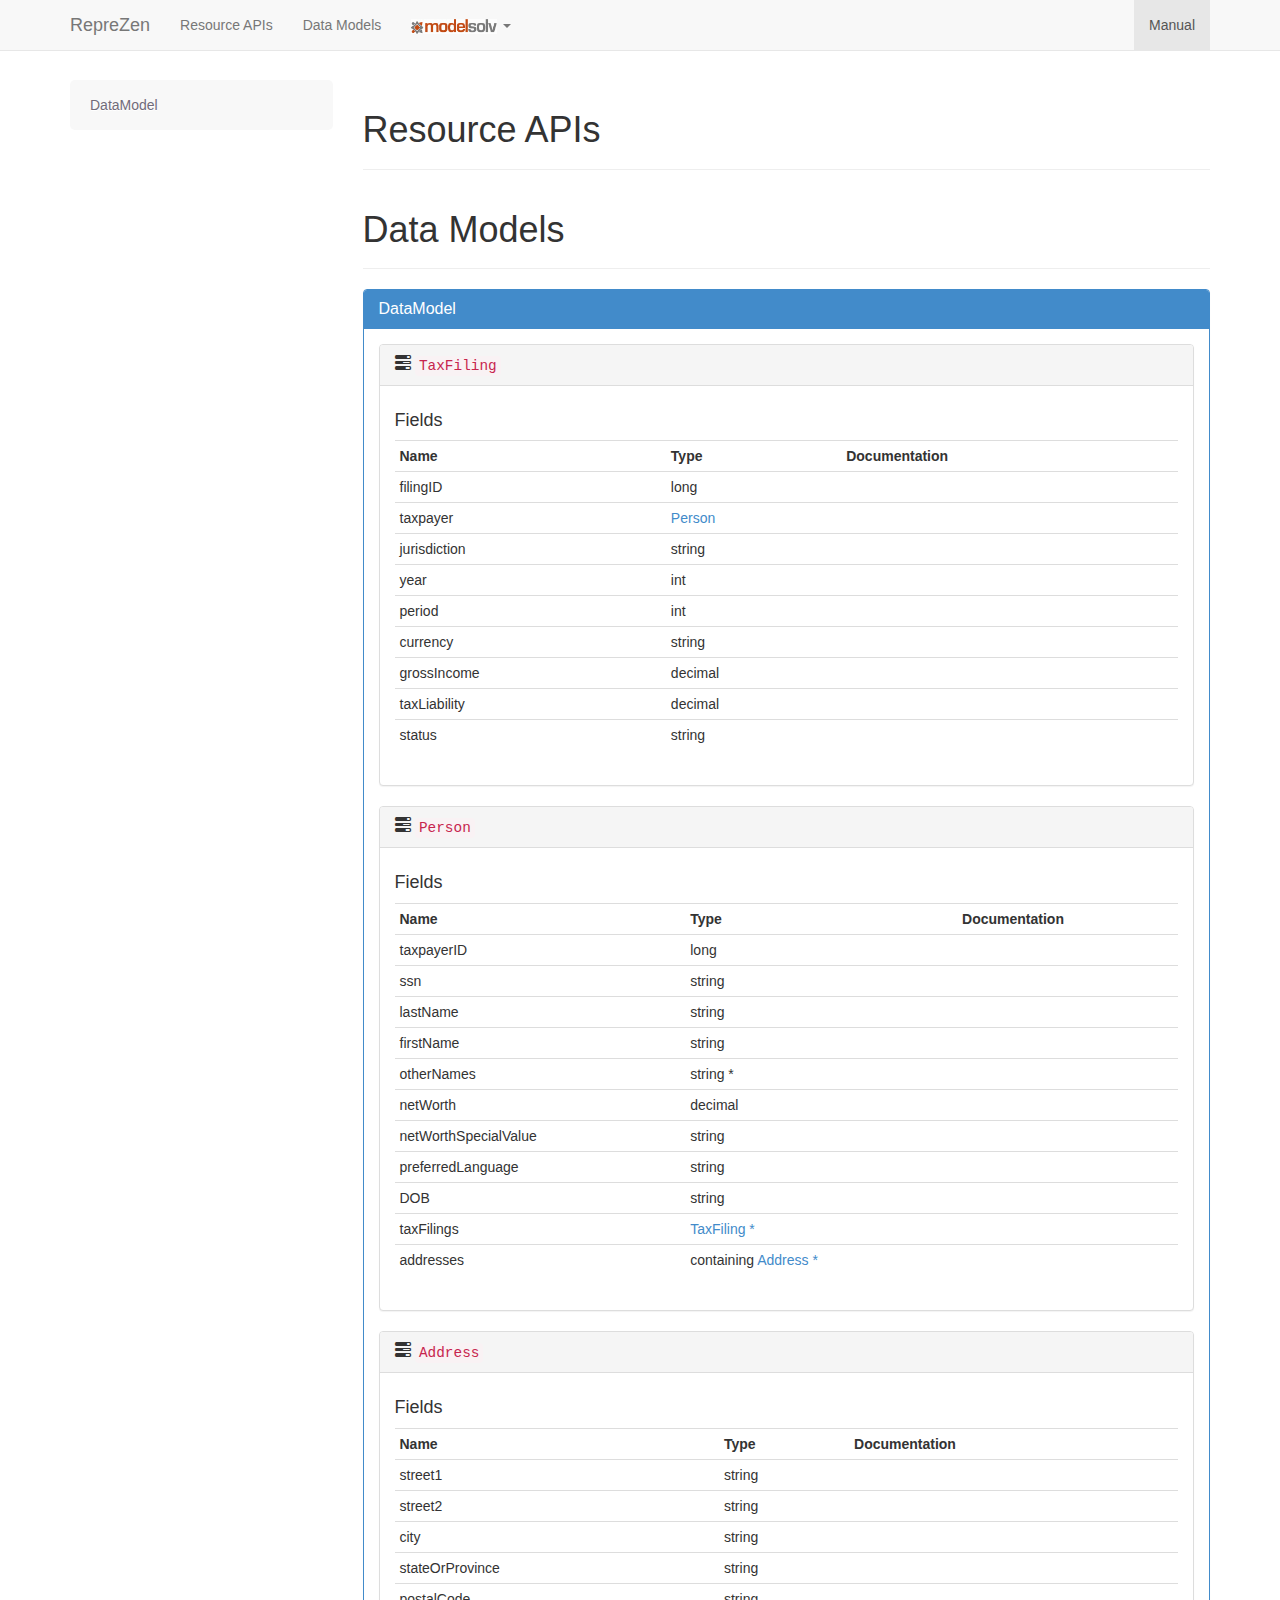
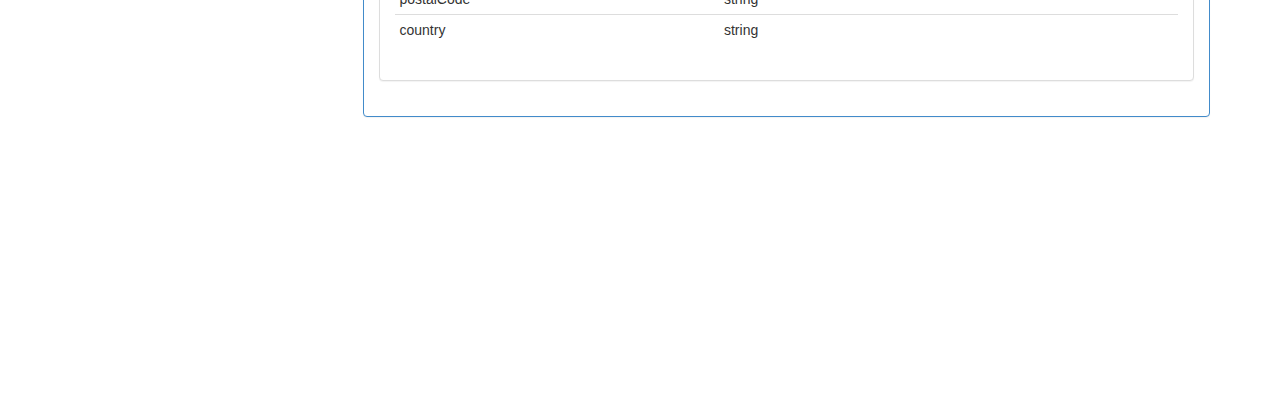
<file: index.html>
<!DOCTYPE html>
<html lang="en">
  <head>
    <meta charset="utf-8">
    <meta http-equiv="X-UA-Compatible" content="IE=edge">
    <meta name="viewport" content="width=device-width, initial-scale=1.0">
    <meta name="description" content="">
    <meta name="author" content="">
    <link rel="shortcut icon" href="docs-assets/ico/favicon.png">

    <title>TaxBlaster Documentation</title>

    <!-- Bootstrap core CSS -->
    <link href="bootstrap/css/bootstrap.css" rel="stylesheet">
    <link href="bootstrap/css/bootstrap-reprezen.css" rel="stylesheet">
    

    <!-- Custom styles for this template -->
    <link href="bootstrap/css/navbar-fixed-top.css" rel="stylesheet">

    <!-- Just for debugging purposes. Don't actually copy this line! -->
    <!--[if lt IE 9]><script src="docs-assets/js/ie8-responsive-file-warning.js"></script><![endif]-->

    <!-- HTML5 shim and Respond.js IE8 support of HTML5 elements and media queries -->
    <!--[if lt IE 9]>
      <script src="https://oss.maxcdn.com/libs/html5shiv/3.7.0/html5shiv.js"></script>
      <script src="https://oss.maxcdn.com/libs/respond.js/1.3.0/respond.min.js"></script>
    <![endif]-->
  </head>

  <body data-spy="scroll" data-target="#nav-left">
    <!-- Fixed navbar -->
    <div class="navbar navbar-default navbar-fixed-top" role="navigation">
      <div class="container">
        <div class="navbar-header">
          <button type="button" class="navbar-toggle" data-toggle="collapse" data-target=".navbar-collapse">
            <span class="sr-only">Toggle navigation</span>
            <span class="icon-bar"></span>
            <span class="icon-bar"></span>
            <span class="icon-bar"></span>
          </button>
          <a class="navbar-brand" href="#">RepreZen</a>
        </div>
        <div class="navbar-collapse collapse">
          <ul class="nav navbar-nav">
            <li><a href="#resourceAPIs">Resource APIs</a></li>
            <li><a href="#data-models">Data Models</a></li>
            <li class="dropdown">
              <a href="#" class="dropdown-toggle" data-toggle="dropdown"><img class="reprezen-logo" src="images/modelsolv-logo.gif" atl="ModelSolv" /> <b class="caret"></b></a>
              <ul class="dropdown-menu">
                <li><a href="http://www.modelsolv.com/" target="_blank">Website</a></li>
                <li><a href="http://www.modelsolv.com/reprezen/" target="_blank">RepreZen</a></li>
                <li><a href="mailto:info@modelsolv.com">Contact</a></li>
              </ul>
            </li>
          </ul>
          <ul class="nav navbar-nav navbar-right">
            <li class="active"><a href="#">Manual</a></li>
          </ul>
        </div><!--/.nav-collapse -->
      </div>
    </div>

    <div class="container">
      <div class="row">

        <!-- Dynamic Sidebar -->
        <div class="col-md-3">
          <div id="nav-left" class="reprezen-sidebar hidden-print affix">
            <ul class="nav bs-sidenav">
              <li>
                <a href="#dataModel-DataModel">DataModel</a>
                <ul class="nav">
                  <li>
                    <a href="#refProp-TaxFiling">TaxFiling</a>
                  </li>
                  <li>
                    <a href="#refProp-Person">Person</a>
                  </li>
                  <li>
                    <a href="#refProp-Address">Address</a>
                  </li>
                </ul>
              </li>
            </ul>
          </div>
        </div>

        <div class="col-md-9">
          <a id="resourceAPIs"></a>
          <div class="page-header">
            <h1>Resource APIs</h1>
          </div>
          
          <a id="data-models"></a>
          <div class="page-header">
            <h1>Data Models</h1>
          </div>
          <a class="anchor" id="dataModel-DataModel"></a>
          <div class="panel panel-primary">
            <div class="panel-heading">
              <h3 class="panel-title">DataModel</h3>
            </div>
            <div class="panel-body">
              <a class="anchor" id="refProp-TaxFiling"></a>
              <div class="panel panel-default">
                <div class="panel-heading">
                  <h3 class="panel-title">
                    <span class="glyphicon glyphicon-tasks"></span>
                    <code>TaxFiling</code> 
                  </h3>
                </div>
                <div class="panel-body">
                  <h4>Fields</h4>
                  <table class="table table-condensed">
                      <tr>
                          <th>Name</th>
                          <th>Type</th>
                          <th>Documentation</th>
                      </tr>
                  <tr>
                      <td>filingID</td>
                      <td>long
                      </td>
                      <td></td>
                  </tr>
                  <tr>
                      <td>taxpayer</td>
                      <td><a href="#refProp-Person">Person
                      </a>
                      </td>
                      <td></td>
                  </tr>
                  <tr>
                      <td>jurisdiction</td>
                      <td>string
                      </td>
                      <td></td>
                  </tr>
                  <tr>
                      <td>year</td>
                      <td>int
                      </td>
                      <td></td>
                  </tr>
                  <tr>
                      <td>period</td>
                      <td>int
                      </td>
                      <td></td>
                  </tr>
                  <tr>
                      <td>currency</td>
                      <td>string
                      </td>
                      <td></td>
                  </tr>
                  <tr>
                      <td>grossIncome</td>
                      <td>decimal
                      </td>
                      <td></td>
                  </tr>
                  <tr>
                      <td>taxLiability</td>
                      <td>decimal
                      </td>
                      <td></td>
                  </tr>
                  <tr>
                      <td>status</td>
                      <td>string
                      </td>
                      <td></td>
                  </tr>
                  </table>
                </div>
              </div>
              <a class="anchor" id="refProp-Person"></a>
              <div class="panel panel-default">
                <div class="panel-heading">
                  <h3 class="panel-title">
                    <span class="glyphicon glyphicon-tasks"></span>
                    <code>Person</code> 
                  </h3>
                </div>
                <div class="panel-body">
                  <h4>Fields</h4>
                  <table class="table table-condensed">
                      <tr>
                          <th>Name</th>
                          <th>Type</th>
                          <th>Documentation</th>
                      </tr>
                  <tr>
                      <td>taxpayerID</td>
                      <td>long
                      </td>
                      <td></td>
                  </tr>
                  <tr>
                      <td>ssn</td>
                      <td>string
                      </td>
                      <td></td>
                  </tr>
                  <tr>
                      <td>lastName</td>
                      <td>string
                      </td>
                      <td></td>
                  </tr>
                  <tr>
                      <td>firstName</td>
                      <td>string
                      </td>
                      <td></td>
                  </tr>
                  <tr>
                      <td>otherNames</td>
                      <td>string
                      *
                      </td>
                      <td></td>
                  </tr>
                  <tr>
                      <td>netWorth</td>
                      <td>decimal
                      </td>
                      <td></td>
                  </tr>
                  <tr>
                      <td>netWorthSpecialValue</td>
                      <td>string
                      </td>
                      <td></td>
                  </tr>
                  <tr>
                      <td>preferredLanguage</td>
                      <td>string
                      </td>
                      <td></td>
                  </tr>
                  <tr>
                      <td>DOB</td>
                      <td>string
                      </td>
                      <td></td>
                  </tr>
                  <tr>
                      <td>taxFilings</td>
                      <td><a href="#refProp-TaxFiling">TaxFiling
                      *
                      </a>
                      </td>
                      <td></td>
                  </tr>
                  <tr>
                      <td>addresses</td>
                      <td>containing
                      <a href="#refProp-Address">Address
                      *
                      </a>
                      </td>
                      <td></td>
                  </tr>
                  </table>
                </div>
              </div>
              <a class="anchor" id="refProp-Address"></a>
              <div class="panel panel-default">
                <div class="panel-heading">
                  <h3 class="panel-title">
                    <span class="glyphicon glyphicon-tasks"></span>
                    <code>Address</code> 
                  </h3>
                </div>
                <div class="panel-body">
                  <h4>Fields</h4>
                  <table class="table table-condensed">
                      <tr>
                          <th>Name</th>
                          <th>Type</th>
                          <th>Documentation</th>
                      </tr>
                  <tr>
                      <td>street1</td>
                      <td>string
                      </td>
                      <td></td>
                  </tr>
                  <tr>
                      <td>street2</td>
                      <td>string
                      </td>
                      <td></td>
                  </tr>
                  <tr>
                      <td>city</td>
                      <td>string
                      </td>
                      <td></td>
                  </tr>
                  <tr>
                      <td>stateOrProvince</td>
                      <td>string
                      </td>
                      <td></td>
                  </tr>
                  <tr>
                      <td>postalCode</td>
                      <td>string
                      </td>
                      <td></td>
                  </tr>
                  <tr>
                      <td>country</td>
                      <td>string
                      </td>
                      <td></td>
                  </tr>
                  </table>
                </div>
              </div>
            </div>
          </div>

        </div> <!-- /container -->
      </div>
    </div>

    <!-- Bootstrap core JavaScript
    ================================================== -->
    <!-- Placed at the end of the document so the pages load faster -->
    <script src="jquery/jquery-1.10.2.min.js"></script>
    <script src="bootstrap/js/bootstrap.min.js"></script>
  </body>
</html>
</file>
<file: bootstrap/css/navbar-fixed-top.css>
body {
  min-height: 2000px;
  padding-top: 70px;
}
</file>
